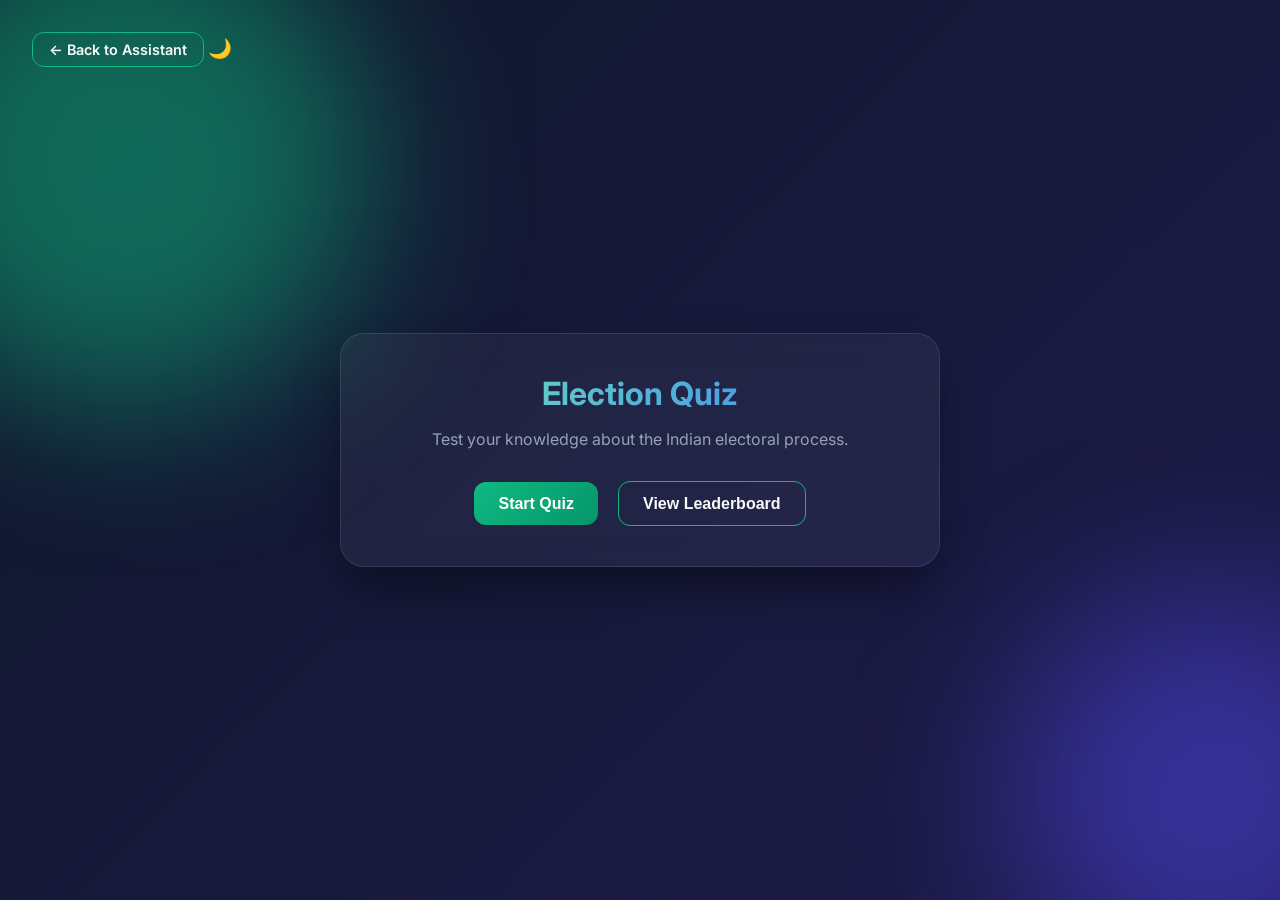
<file: html/quiz.html>
<!DOCTYPE html>
<html lang="en">
<head>
    <meta charset="UTF-8">
    <meta name="viewport" content="width=device-width, initial-scale=1.0">
    <title>Election Quiz & Leaderboard</title>
    <link href="https://fonts.googleapis.com/css2?family=Inter:wght@300;400;600&display=swap" rel="stylesheet">
    <link rel="stylesheet" href="/css/quiz.css">
</head>
<body>
    <div class="background-blobs">
        <div class="blob blob-1"></div>
        <div class="blob blob-2"></div>
    </div>

    <div class="top-nav">
        <a href="/" class="btn btn-outline" style="padding: 0.5rem 1rem; font-size: 0.9rem;">← Back to Assistant</a>
        <button id="dark-mode-btn" onclick="toggleDarkMode()" style="background:none; border:none; cursor:pointer; font-size:1.2rem; margin-left:auto;">🌙</button>
    </div>

    <div class="container" id="main-container">
        <!-- Start Section -->
        <div id="start-section">
            <h1>Election Quiz</h1>
            <p>Test your knowledge about the Indian electoral process.</p>
            <button class="btn" onclick="startQuiz()">Start Quiz</button>
            <button class="btn btn-outline" style="margin-left: 1rem;" onclick="showLeaderboard()">View Leaderboard</button>
        </div>

        <!-- Quiz Section -->
        <div id="quiz-section" class="hidden">
            <h2 id="question-text" style="margin-bottom: 1.5rem; font-size: 1.2rem;">Loading...</h2>
            <div id="options-container" style="width: 100%;"></div>
            <div id="feedback" style="margin-top: 1rem; min-height: 24px; font-weight: bold;"></div>
            <button id="next-btn" class="btn hidden" style="margin-top: 1rem;" onclick="nextQuestion()">Next Question</button>
        </div>

        <!-- Result Section -->
        <div id="result-section" class="hidden">
            <h1>Quiz Complete!</h1>
            <p>Your final score:</p>
            <div class="score-display" id="final-score">0</div>
            <p style="margin-bottom: 1rem;">Enter your name for the leaderboard:</p>
            <input type="text" id="player-name" placeholder="Your Name" maxlength="20">
            <button class="btn" onclick="submitScore()">Submit Score</button>
        </div>

        <!-- Leaderboard Section -->
        <div id="leaderboard-section" class="hidden">
            <h1>🏆 Leaderboard</h1>
            <p>Top scores from all players</p>
            <table class="leaderboard-table" id="leaderboard-table">
                <thead>
                    <tr>
                        <th width="20%">Rank</th>
                        <th>Name</th>
                        <th width="30%" style="text-align: right;">Score</th>
                    </tr>
                </thead>
                <tbody id="leaderboard-body">
                    <!-- Populated by JS -->
                </tbody>
            </table>
            <button class="btn" style="margin-top: 2rem;" onclick="location.reload()">Play Again</button>
        </div>
    </div>

    <script src="/js/quiz.js"></script>
</body>
</html>
</file>
<file: css/quiz.css>
:root {
            --primary: #10b981;
            --primary-hover: #059669;
            --bg-gradient-start: #0f172a;
            --bg-gradient-end: #1e1b4b;
            --card-bg: rgba(255, 255, 255, 0.05);
            --card-border: rgba(255, 255, 255, 0.1);
            --text-main: #f8fafc;
            --text-muted: #94a3b8;
        }

        * { box-sizing: border-box; margin: 0; padding: 0; }

        body {
            font-family: 'Inter', sans-serif;
            background: linear-gradient(135deg, var(--bg-gradient-start), var(--bg-gradient-end));
            color: var(--text-main);
            min-height: 100vh;
            display: flex;
            flex-direction: column;
            align-items: center;
            justify-content: center;
            overflow-x: hidden;
            padding: 2rem;
        }

        .background-blobs {
            position: fixed; top: 0; left: 0; width: 100%; height: 100%;
            z-index: -1; overflow: hidden; pointer-events: none;
        }
        .blob { position: absolute; border-radius: 50%; filter: blur(80px); opacity: 0.5; animation: float 10s infinite ease-in-out alternate; }
        .blob-1 { top: -10%; left: -10%; width: 500px; height: 500px; background: #10b981; animation-delay: 0s; }
        .blob-2 { bottom: -10%; right: -10%; width: 400px; height: 400px; background: #4f46e5; animation-delay: -5s; }
        @keyframes float { 0% { transform: translateY(0) scale(1); } 100% { transform: translateY(20px) scale(1.1); } }

        .container {
            max-width: 600px;
            width: 100%;
            z-index: 1;
            background: var(--card-bg);
            border: 1px solid var(--card-border);
            border-radius: 24px;
            padding: 2.5rem;
            backdrop-filter: blur(16px);
            box-shadow: 0 25px 50px -12px rgba(0, 0, 0, 0.5);
            text-align: center;
        }

        h1 { margin-bottom: 1rem; background: linear-gradient(to right, #6ee7b7, #3b82f6); -webkit-background-clip: text; -webkit-text-fill-color: transparent; }
        p { color: var(--text-muted); margin-bottom: 2rem; }

        .btn {
            background: linear-gradient(135deg, var(--primary), var(--primary-hover));
            color: white; border: none; border-radius: 12px; padding: 0.8rem 1.5rem;
            font-size: 1rem; font-weight: 600; cursor: pointer; transition: all 0.3s ease;
            text-decoration: none; display: inline-block;
        }
        .btn:hover { transform: translateY(-2px); box-shadow: 0 10px 20px -10px var(--primary); }

        .btn-outline {
            background: transparent; border: 1px solid var(--primary); color: var(--text-main);
        }
        .btn-outline:hover { background: rgba(16, 185, 129, 0.1); }

        .option-btn {
            display: block; width: 100%; background: rgba(0, 0, 0, 0.2); border: 1px solid var(--card-border);
            padding: 1rem; border-radius: 12px; margin-bottom: 1rem; color: var(--text-main);
            font-size: 1rem; cursor: pointer; transition: all 0.2s ease; text-align: left;
        }
        .option-btn:hover:not(:disabled) { background: rgba(255, 255, 255, 0.1); border-color: var(--primary); }
        .option-btn.correct { background: rgba(16, 185, 129, 0.2); border-color: #10b981; }
        .option-btn.wrong { background: rgba(239, 68, 68, 0.2); border-color: #ef4444; }

        .hidden { display: none !important; }
        
        #quiz-section, #result-section, #leaderboard-section { display: flex; flex-direction: column; align-items: center; width: 100%; }

        .score-display { font-size: 3rem; font-weight: bold; margin: 1rem 0; color: #10b981; }

        input[type="text"] {
            width: 100%; max-width: 300px; background: rgba(0, 0, 0, 0.2); border: 1px solid var(--card-border);
            border-radius: 12px; padding: 0.8rem 1rem; color: var(--text-main); margin-bottom: 1rem; text-align: center;
        }
        input[type="text"]:focus { outline: none; border-color: var(--primary); }

        .leaderboard-table { width: 100%; border-collapse: collapse; margin-top: 1rem; text-align: left; }
        .leaderboard-table th, .leaderboard-table td { padding: 0.8rem; border-bottom: 1px solid var(--card-border); }
        .leaderboard-table th { color: var(--text-muted); font-size: 0.9rem; text-transform: uppercase; }
        .leaderboard-table tr:nth-child(1) td { color: #fbbf24; font-weight: bold; }
        .leaderboard-table tr:nth-child(2) td { color: #94a3b8; font-weight: bold; }
        .leaderboard-table tr:nth-child(3) td { color: #b45309; font-weight: bold; }
        
        .top-nav {
            position: absolute; top: 2rem; left: 2rem; z-index: 10;
        }
</file>
